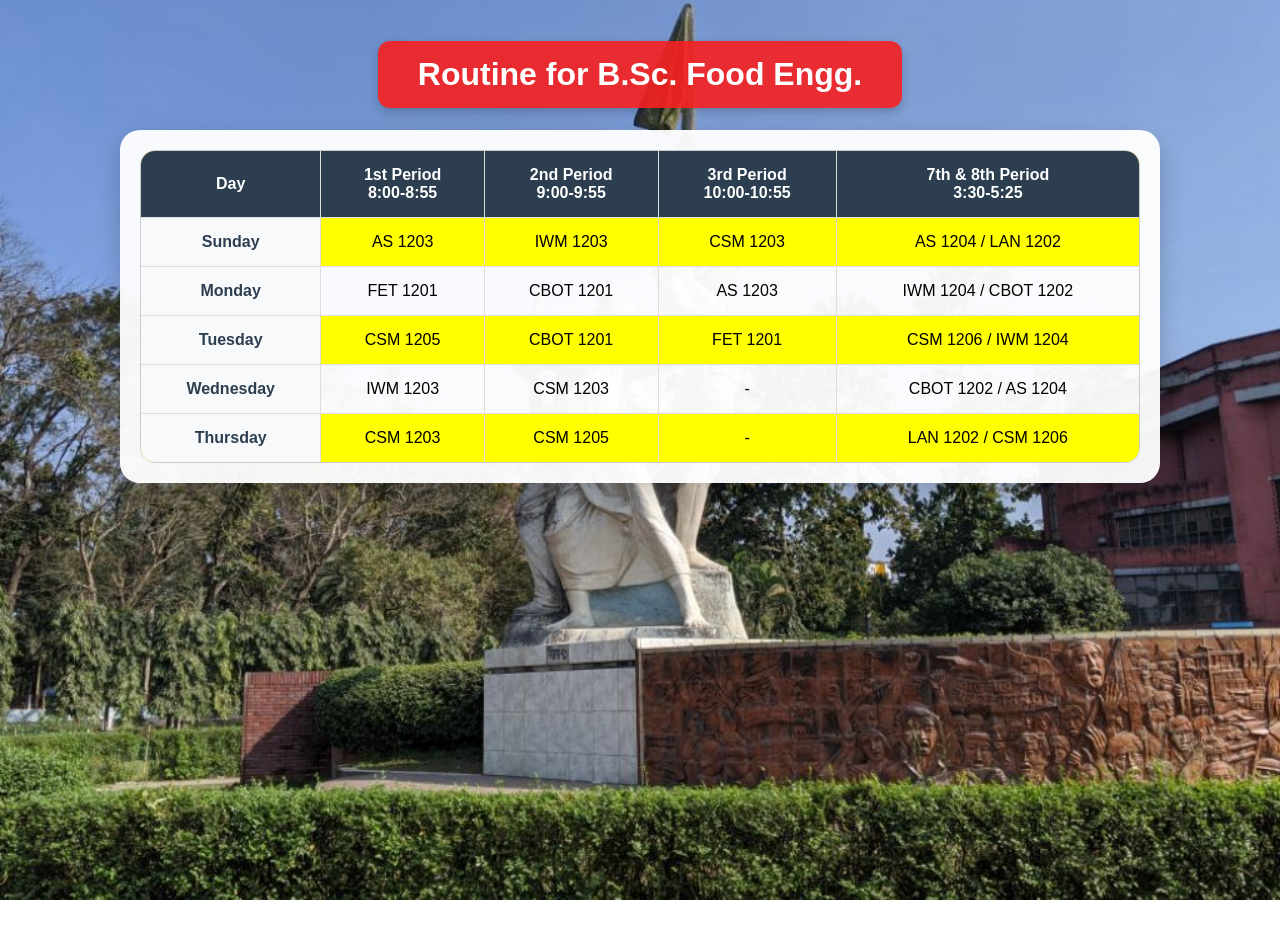
<file: 2507011/index.html>
<!DOCTYPE html>
<html lang="en">
<head>
    <meta charset="UTF-8">
    <meta name="viewport" content="width=device-width, initial-scale=1.0">
    <title>B.Sc. Food Engineering Routine</title>
    <link rel="stylesheet" href="style.css">
</head>
<body>

    <h1>Routine for B.Sc. Food Engg.</h1>

    <div class="table-container">
        <table>
            <thead>
                <tr>
                    <th>Day</th>
                    <th>1st Period<br>8:00-8:55</th>
                    <th>2nd Period<br>9:00-9:55</th>
                    <th>3rd Period<br>10:00-10:55</th>
                    <th>7th & 8th Period<br>3:30-5:25</th>
                </tr>
            </thead>
            <tbody>
                <tr>
                    <td class="day">Sunday</td>
                    <td>AS 1203</td>
                    <td>IWM 1203</td>
                    <td>CSM 1203</td>
                    <td>AS 1204 / LAN 1202</td>
                </tr>
                <tr>
                    <td class="day">Monday</td>
                    <td>FET 1201</td>
                    <td>CBOT 1201</td>
                    <td>AS 1203</td>
                    <td>IWM 1204 / CBOT 1202</td>
                </tr>
                <tr>
                    <td class="day">Tuesday</td>
                    <td>CSM 1205</td>
                    <td>CBOT 1201</td>
                    <td>FET 1201</td>
                    <td>CSM 1206 / IWM 1204</td>
                </tr>
                <tr>
                    <td class="day">Wednesday</td>
                    <td>IWM 1203</td>
                    <td>CSM 1203</td>
                    <td>-</td>
                    <td>CBOT 1202 / AS 1204</td>
                </tr>
                <tr>
                    <td class="day">Thursday</td>
                    <td>CSM 1203</td>
                    <td>CSM 1205</td>
                    <td>-</td>
                    <td>LAN 1202 / CSM 1206</td>
                </tr>
            </tbody>
        </table>
    </div>





<!--    
     git add .
git commit -m "Final assignment update"   
git push origin main  
  -->




</body>
</html>
</file>
<file: 2507011/style.css>
body {
    margin: 0;
    padding: 20px;
    font-family: 'Arial', sans-serif;
    display: flex;
    flex-direction: column;
    align-items: center;
    min-height: 100vh;
    background-image: url('photo/bau.jpeg');
    background-size: cover;
    background-position: center;
    background-attachment: fixed;
}

h1 {
    background-color: rgba(245, 33, 33, 0.9);
    padding: 15px 40px;
    border-radius: 12px;
    color: #ffffff;
    box-shadow: 0 4px 10px rgba(0,0,0,0.2);
    text-align: center;
}


h1:hover{
    color:red;
    background-color: white;
}


.table-container {
    width: 90%;
    max-width: 1000px;
    background-color: rgba(255, 255, 255, 0.95);
    padding: 20px;
    border-radius: 20px;
    box-shadow: 0 10px 25px rgba(0,0,0,0.2);
    overflow-x: auto;
}

table {
    width: 100%;
    border-collapse: separate;
    border-spacing: 0;
    border-radius: 15px;
    overflow: hidden;
    border: 1px solid #ccc;
}

th, td {
    padding: 15px;
    text-align: center;
    border-bottom: 1px solid #ddd;
    border-right: 1px solid #ddd;
}

th {
    background-color: #2c3e50;
    color: white;
    font-size: 16px;
}

tr:hover {
    background-color: #1c8adf;
    transition: 0.3s;
}

.day {
    font-weight: bold;
    background-color: #f8f9fa;
    color: #2c3e50;
}

tr:last-child td {
    border-bottom: none;
}

td:last-child, th:last-child {
    border-right: none;
}


tr:nth-child(2n+1){
    background-color: yellow;
}
</file>
